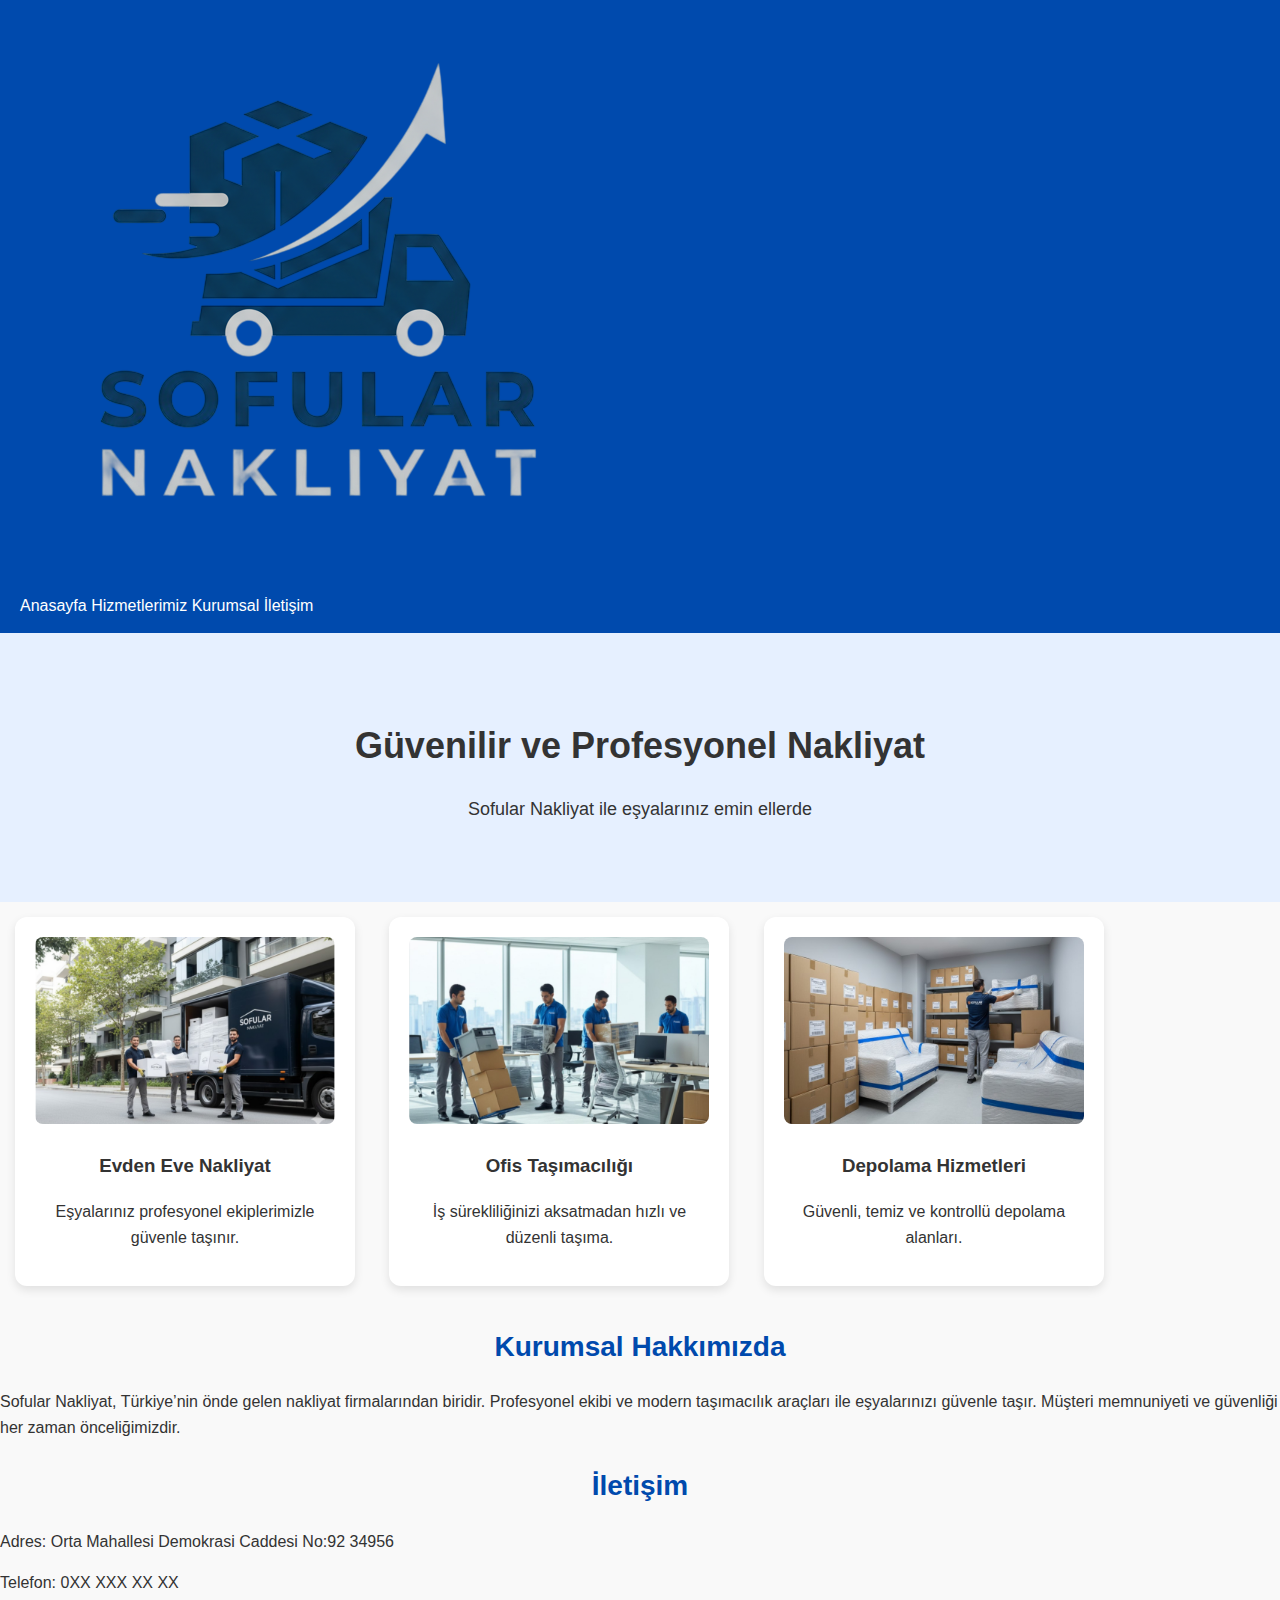
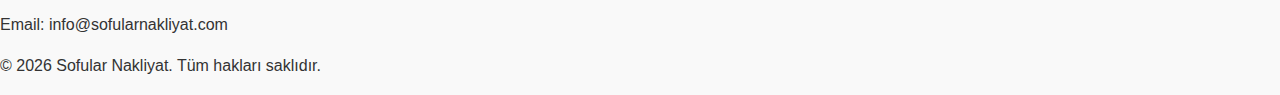
<file: index.html>
<!DOCTYPE html>
<html lang="tr">
<head>
    <meta charset="UTF-8">
    <title>Sofular Nakliyat</title>
    <meta name="viewport" content="width=device-width, initial-scale=1.0">
    <link rel="stylesheet" href="style.css">
</head>
<body>

    <!-- HEADER -->
    <header class="header">
        <div class="container header-flex">
            <img src="img/logo112.png" alt="Sofular Nakliyat Logo" class="logo">
            <nav class="nav">
                <a href="#">Anasayfa</a>
                <a href="#hizmetler">Hizmetlerimiz</a>
                <a href="#kurumsal">Kurumsal</a>
                <a href="#iletisim">İletişim</a>
            </nav>
        </div>
    </header>

    <!-- HERO -->
    <section class="hero">
        <div class="hero-overlay">
            <h1>Güvenilir ve Profesyonel Nakliyat</h1>
            <p>Sofular Nakliyat ile eşyalarınız emin ellerde</p>
        </div>
    </section>

    <!-- HİZMETLERİMİZ -->
    <section id="hizmetler" class="services container">

        <div class="service-card">
            <img src="img/evdeneve111.jpg" alt="Evden Eve Nakliyat">
            <h3>Evden Eve Nakliyat</h3>
            <p>Eşyalarınız profesyonel ekiplerimizle güvenle taşınır.</p>
        </div>

        <div class="service-card">
            <img src="img/ofis111.jpg" alt="Ofis Taşımacılığı">
            <h3>Ofis Taşımacılığı</h3>
            <p>İş sürekliliğinizi aksatmadan hızlı ve düzenli taşıma.</p>
        </div>

        <div class="service-card">
            <img src="img/depo111.jpg" alt="Eşya Depolama">
            <h3>Depolama Hizmetleri</h3>
            <p>Güvenli, temiz ve kontrollü depolama alanları.</p>
        </div>

    </section>

    <!-- KURUMSAL -->
    <section id="kurumsal" class="kurumsal container">
        <h2>Kurumsal Hakkımızda</h2>
        <p>Sofular Nakliyat, Türkiye’nin önde gelen nakliyat firmalarından biridir. Profesyonel ekibi ve modern taşımacılık araçları ile eşyalarınızı güvenle taşır. Müşteri memnuniyeti ve güvenliği her zaman önceliğimizdir.</p>
    </section>

    <!-- İLETİŞİM -->
    <section id="iletisim" class="iletisim container">
        <h2>İletişim</h2>
        <p>Adres: Orta Mahallesi Demokrasi Caddesi No:92 34956</p>
        <p>Telefon: 0XX XXX XX XX</p>
        <p>Email: info@sofularnakliyat.com</p>
    </section>

    <!-- FOOTER -->
    <footer class="footer">
        <p>© 2026 Sofular Nakliyat. Tüm hakları saklıdır.</p>
    </footer>

</body>
</html>
</file>
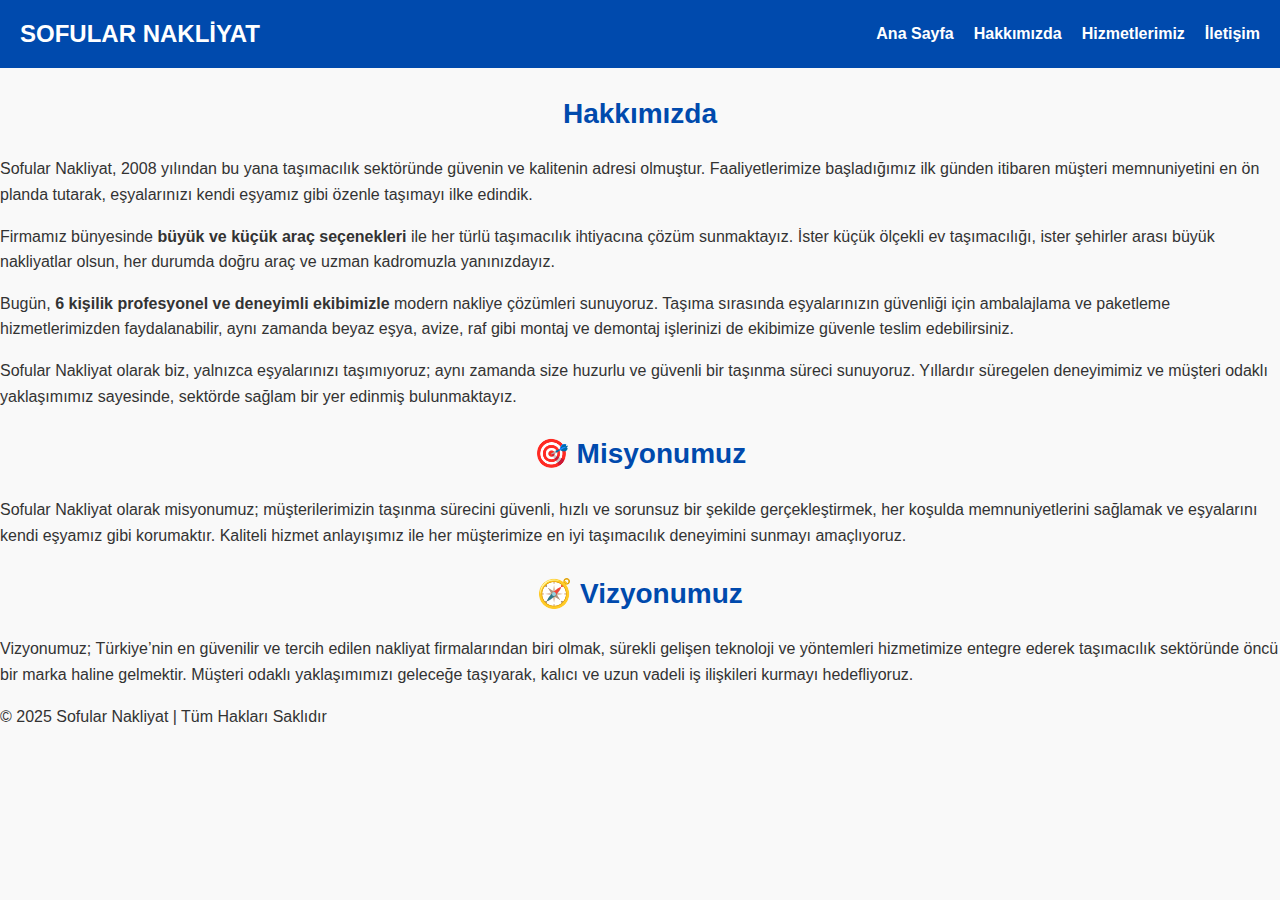
<file: hakkimizda.html>
<!DOCTYPE html>
<html lang="tr">
<head>
    <meta charset="UTF-8">
    <meta name="viewport" content="width=device-width, initial-scale=1.0">
    <title>Hakkımızda - Sofular Nakliyat</title>
    <link rel="stylesheet" href="style.css">
</head>
<body>
    <header>
        <div class="logo">SOFULAR NAKLİYAT</div>
        <nav>
            <ul>
                <li><a href="index.html">Ana Sayfa</a></li>
                <li><a href="hakkimizda.html">Hakkımızda</a></li>
                <li><a href="hizmetler.html">Hizmetlerimiz</a></li>
                <li><a href="iletisim.html">İletişim</a></li>
            </ul>
        </nav>
    </header>

    <section>
        <h2>Hakkımızda</h2>
        <p>
            Sofular Nakliyat, 2008 yılından bu yana taşımacılık sektöründe güvenin ve kalitenin adresi olmuştur. 
            Faaliyetlerimize başladığımız ilk günden itibaren müşteri memnuniyetini en ön planda tutarak, 
            eşyalarınızı kendi eşyamız gibi özenle taşımayı ilke edindik.
        </p>
        <p>
            Firmamız bünyesinde <strong>büyük ve küçük araç seçenekleri</strong> ile her türlü taşımacılık ihtiyacına çözüm sunmaktayız. 
            İster küçük ölçekli ev taşımacılığı, ister şehirler arası büyük nakliyatlar olsun, 
            her durumda doğru araç ve uzman kadromuzla yanınızdayız.
        </p>
        <p>
            Bugün, <strong>6 kişilik profesyonel ve deneyimli ekibimizle</strong> modern nakliye çözümleri sunuyoruz. 
            Taşıma sırasında eşyalarınızın güvenliği için ambalajlama ve paketleme hizmetlerimizden faydalanabilir, 
            aynı zamanda beyaz eşya, avize, raf gibi montaj ve demontaj işlerinizi de ekibimize güvenle teslim edebilirsiniz.
        </p>
        <p>
            Sofular Nakliyat olarak biz, yalnızca eşyalarınızı taşımıyoruz; 
            aynı zamanda size huzurlu ve güvenli bir taşınma süreci sunuyoruz. 
            Yıllardır süregelen deneyimimiz ve müşteri odaklı yaklaşımımız sayesinde, sektörde sağlam bir yer edinmiş bulunmaktayız.
        </p>
    </section>

    <section>
        <h2>🎯 Misyonumuz</h2>
        <p>
            Sofular Nakliyat olarak misyonumuz; müşterilerimizin taşınma sürecini 
            güvenli, hızlı ve sorunsuz bir şekilde gerçekleştirmek, 
            her koşulda memnuniyetlerini sağlamak ve eşyalarını kendi eşyamız gibi korumaktır. 
            Kaliteli hizmet anlayışımız ile her müşterimize en iyi taşımacılık deneyimini sunmayı amaçlıyoruz.
        </p>
    </section>

    <section>
        <h2>🧭 Vizyonumuz</h2>
        <p>
            Vizyonumuz; Türkiye’nin en güvenilir ve tercih edilen nakliyat firmalarından biri olmak, 
            sürekli gelişen teknoloji ve yöntemleri hizmetimize entegre ederek taşımacılık sektöründe öncü bir marka haline gelmektir. 
            Müşteri odaklı yaklaşımımızı geleceğe taşıyarak, kalıcı ve uzun vadeli iş ilişkileri kurmayı hedefliyoruz.
        </p>
    </section>

    <footer>
        <p>&copy; 2025 Sofular Nakliyat | Tüm Hakları Saklıdır</p>
    </footer>
</body>
</html>
</file>
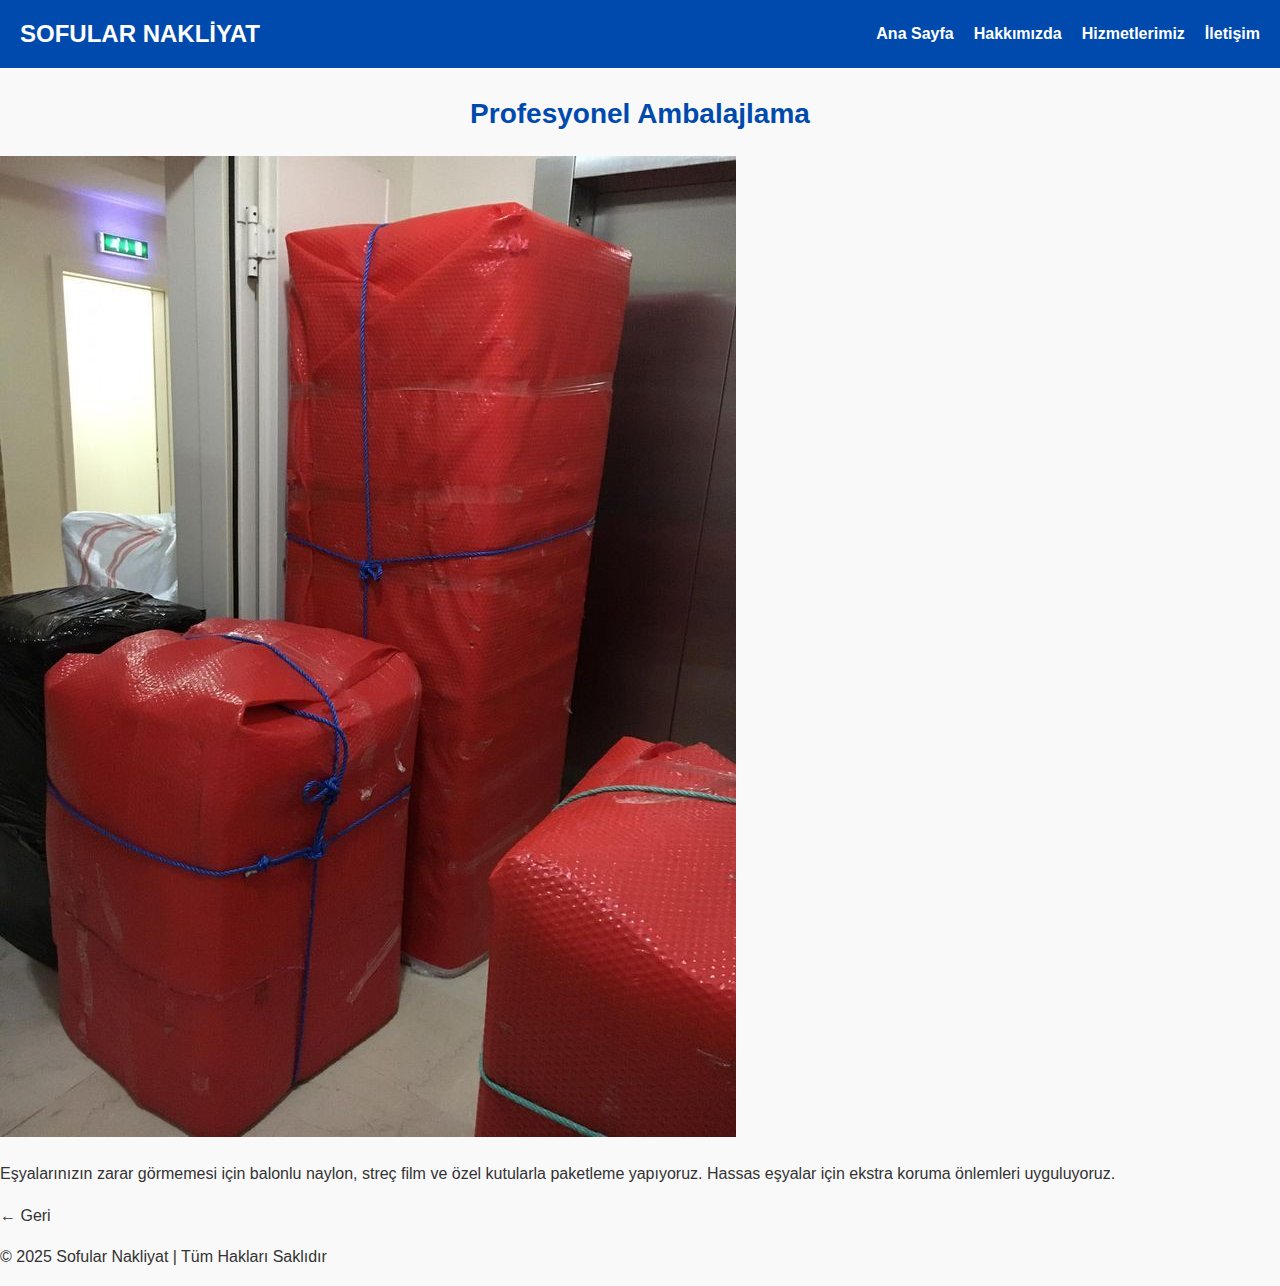
<file: hizmet-ambalaj.html>
<!DOCTYPE html>
<html lang="tr">
<head>
    <meta charset="UTF-8">
    <meta name="viewport" content="width=device-width, initial-scale=1.0">
    <title>Profesyonel Ambalajlama - Sofular Nakliyat</title>
    <link rel="stylesheet" href="style.css">
</head>
<body>
    <header>
        <div class="logo">SOFULAR NAKLİYAT</div>
        <nav>
            <ul>
                <li><a href="index.html">Ana Sayfa</a></li>
                <li><a href="hakkimizda.html">Hakkımızda</a></li>
                <li><a href="hizmetler.html">Hizmetlerimiz</a></li>
                <li><a href="iletisim.html">İletişim</a></li>
            </ul>
        </nav>
    </header>

    <section class="service-detail">
        <h2>Profesyonel Ambalajlama</h2>
        <img src="hizmet-ambalaj.jpg" alt="Profesyonel Ambalajlama">
        <p>Eşyalarınızın zarar görmemesi için balonlu naylon, streç film ve özel kutularla paketleme yapıyoruz. Hassas eşyalar için ekstra koruma önlemleri uyguluyoruz.</p>
        <a href="hizmetler.html">← Geri</a>
    </section>

    <footer>
        <p>&copy; 2025 Sofular Nakliyat | Tüm Hakları Saklıdır</p>
    </footer>
</body>
</html>
</file>
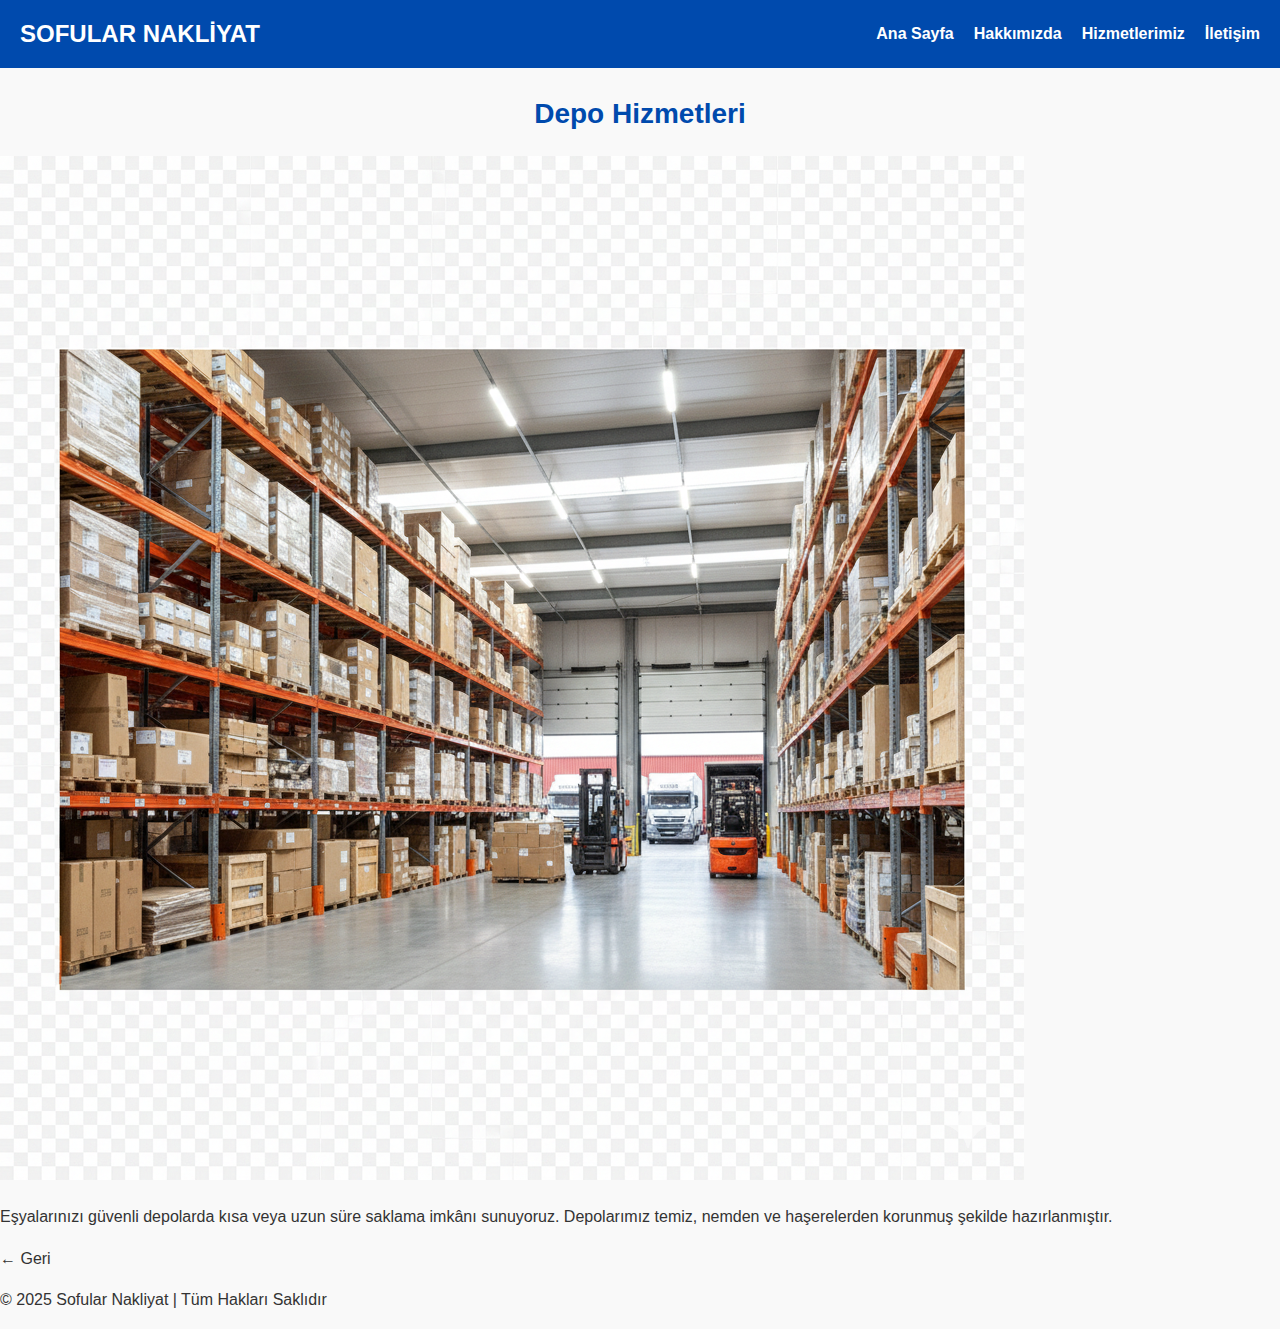
<file: hizmet-depo.html>
<!DOCTYPE html>
<html lang="tr">
<head>
    <meta charset="UTF-8">
    <meta name="viewport" content="width=device-width, initial-scale=1.0">
    <title>Depo Hizmetleri - Sofular Nakliyat</title>
    <link rel="stylesheet" href="style.css">
</head>
<body>
    <header>
        <div class="logo">SOFULAR NAKLİYAT</div>
        <nav>
            <ul>
                <li><a href="index.html">Ana Sayfa</a></li>
                <li><a href="hakkimizda.html">Hakkımızda</a></li>
                <li><a href="hizmetler.html">Hizmetlerimiz</a></li>
                <li><a href="iletisim.html">İletişim</a></li>
            </ul>
        </nav>
    </header>

    <section class="service-detail">
        <h2>Depo Hizmetleri</h2>
        <img src="hizmet-depo.jpg" alt="Depo Hizmetleri">
        <p>Eşyalarınızı güvenli depolarda kısa veya uzun süre saklama imkânı sunuyoruz. Depolarımız temiz, nemden ve haşerelerden korunmuş şekilde hazırlanmıştır.</p>
        <a href="hizmetler.html">← Geri</a>
    </section>

    <footer>
        <p>&copy; 2025 Sofular Nakliyat | Tüm Hakları Saklıdır</p>
    </footer>
</body>
</html>
</file>
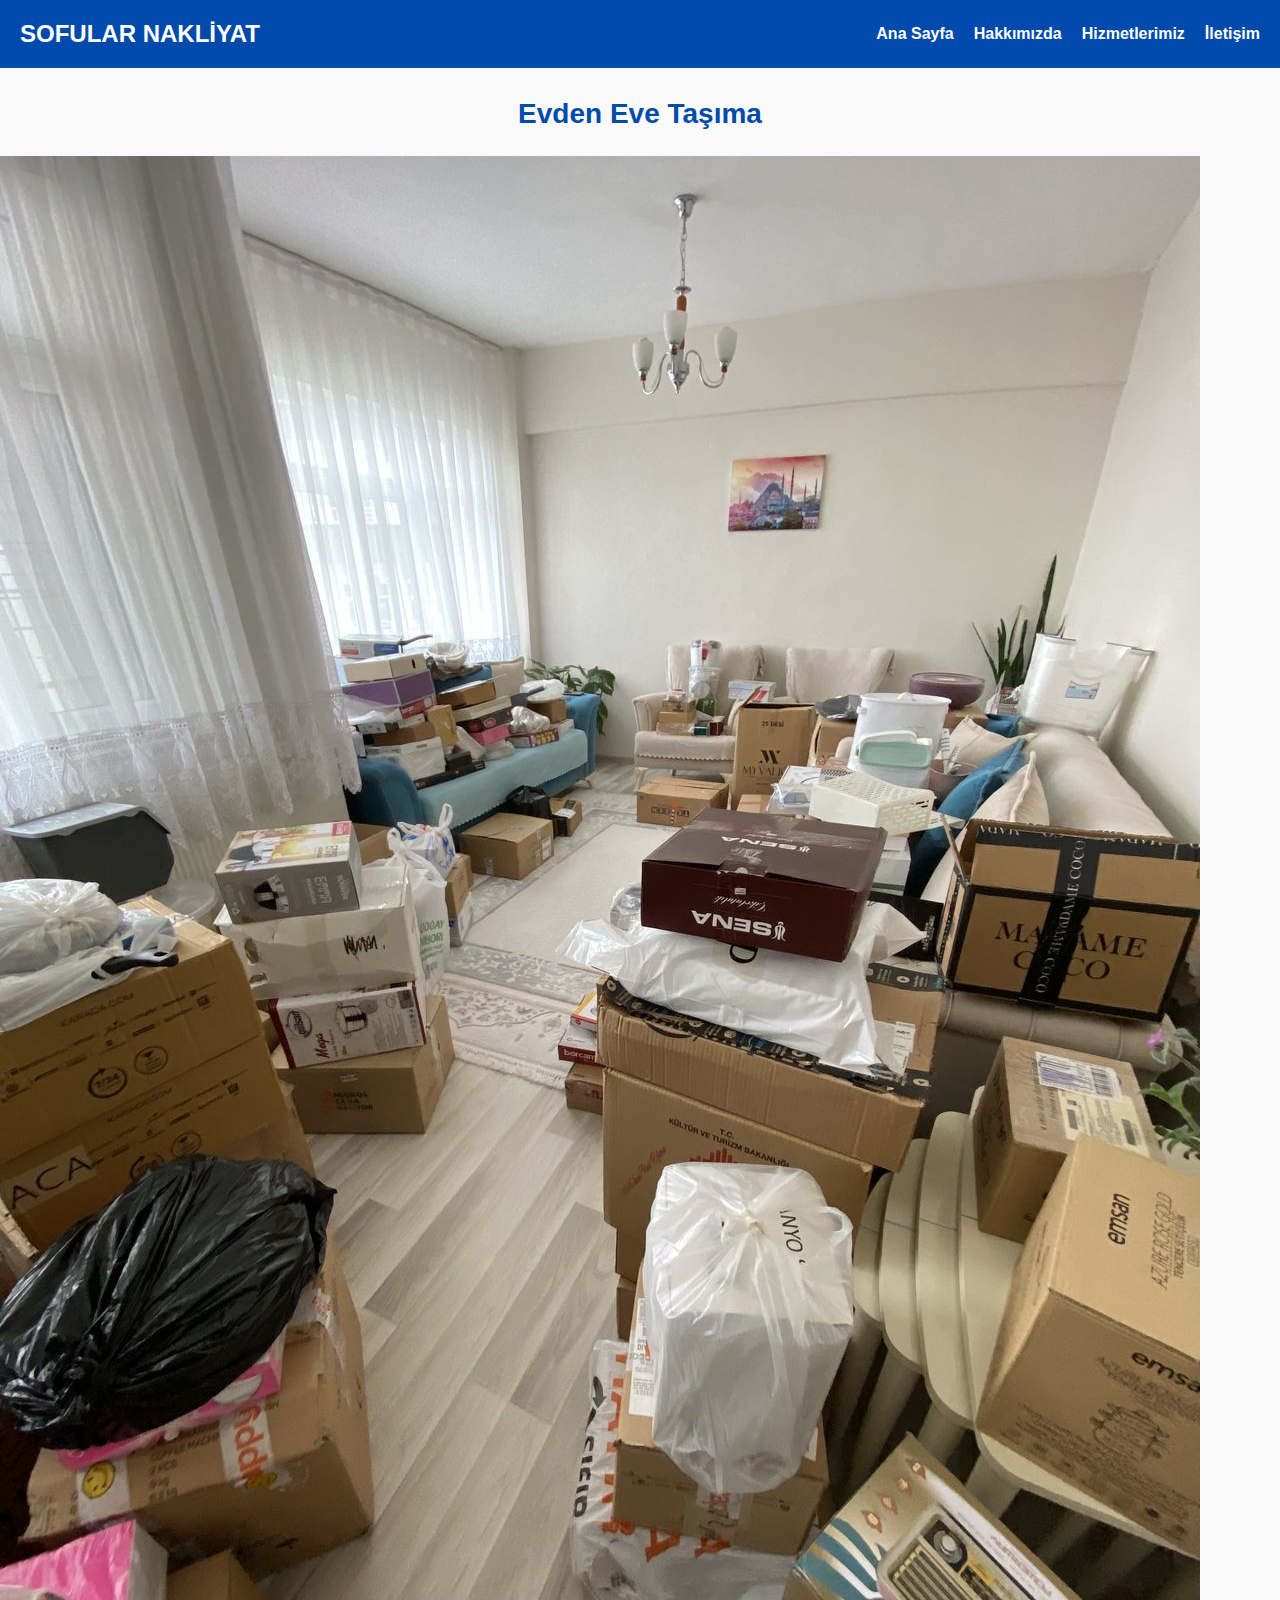
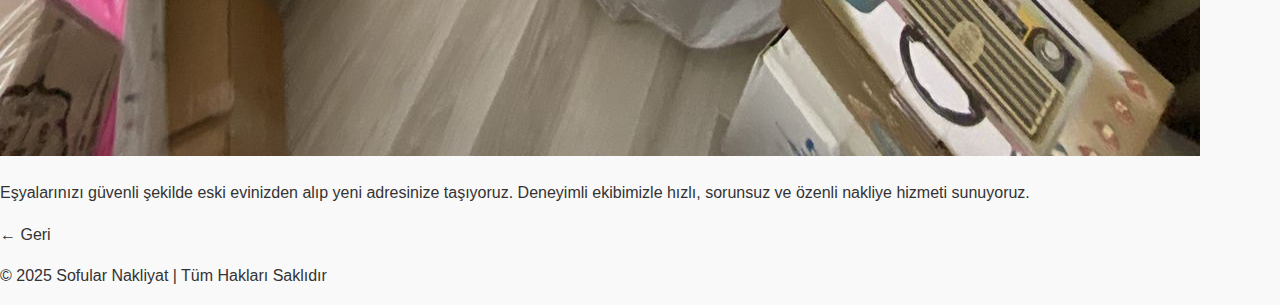
<file: hizmet-evdeneve (1).html>
<!DOCTYPE html>
<html lang="tr">
<head>
    <meta charset="UTF-8">
    <meta name="viewport" content="width=device-width, initial-scale=1.0">
    <title>Evden Eve Taşıma - Sofular Nakliyat</title>
    <link rel="stylesheet" href="style.css">
</head>
<body>
    <header>
        <div class="logo">SOFULAR NAKLİYAT</div>
        <nav>
            <ul>
                <li><a href="index.html">Ana Sayfa</a></li>
                <li><a href="hakkimizda.html">Hakkımızda</a></li>
                <li><a href="hizmetler.html">Hizmetlerimiz</a></li>
                <li><a href="iletisim.html">İletişim</a></li>
            </ul>
        </nav>
    </header>

    <section class="service-detail">
        <h2>Evden Eve Taşıma</h2>
        <img src="hizmet-evdeneve.jpg" alt="Evden Eve Taşıma">
        <p>Eşyalarınızı güvenli şekilde eski evinizden alıp yeni adresinize taşıyoruz. Deneyimli ekibimizle hızlı, sorunsuz ve özenli nakliye hizmeti sunuyoruz.</p>
        <a href="hizmetler.html">← Geri</a>
    </section>

    <footer>
        <p>&copy; 2025 Sofular Nakliyat | Tüm Hakları Saklıdır</p>
    </footer>
</body>
</html>
</file>
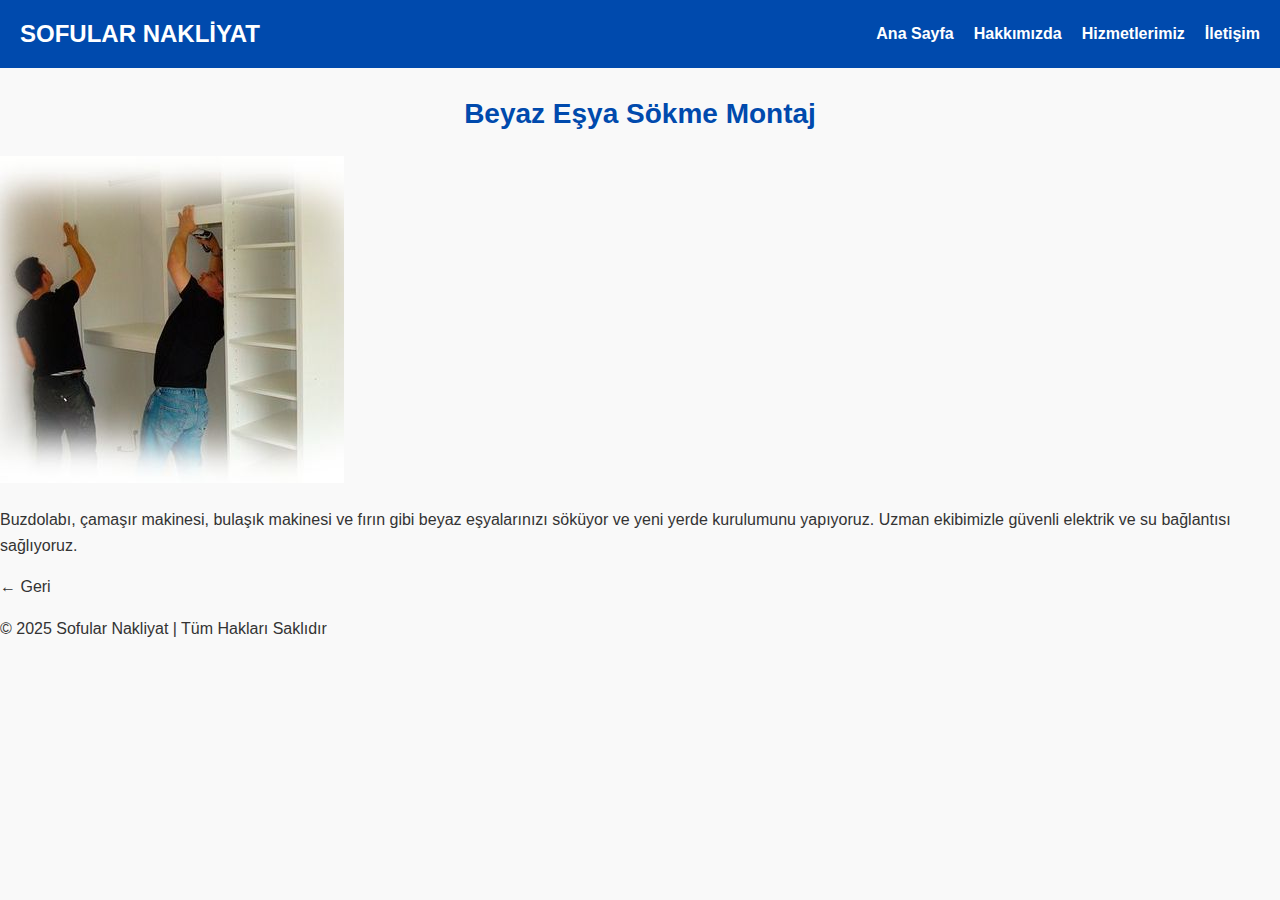
<file: hizmet-montaj.html>
<!DOCTYPE html>
<html lang="tr">
<head>
    <meta charset="UTF-8">
    <meta name="viewport" content="width=device-width, initial-scale=1.0">
    <title>Beyaz Eşya Sökme Montaj - Sofular Nakliyat</title>
    <link rel="stylesheet" href="style.css">
</head>
<body>
    <header>
        <div class="logo">SOFULAR NAKLİYAT</div>
        <nav>
            <ul>
                <li><a href="index.html">Ana Sayfa</a></li>
                <li><a href="hakkimizda.html">Hakkımızda</a></li>
                <li><a href="hizmetler.html">Hizmetlerimiz</a></li>
                <li><a href="iletisim.html">İletişim</a></li>
            </ul>
        </nav>
    </header>

    <section class="service-detail">
        <h2>Beyaz Eşya Sökme Montaj</h2>
        <img src="hizmet-montaj.jpg" alt="Beyaz Eşya Sökme Montaj">
        <p>Buzdolabı, çamaşır makinesi, bulaşık makinesi ve fırın gibi beyaz eşyalarınızı söküyor ve yeni yerde kurulumunu yapıyoruz. Uzman ekibimizle güvenli elektrik ve su bağlantısı sağlıyoruz.</p>
        <a href="hizmetler.html">← Geri</a>
    </section>

    <footer>
        <p>&copy; 2025 Sofular Nakliyat | Tüm Hakları Saklıdır</p>
    </footer>
</body>
</html>
</file>
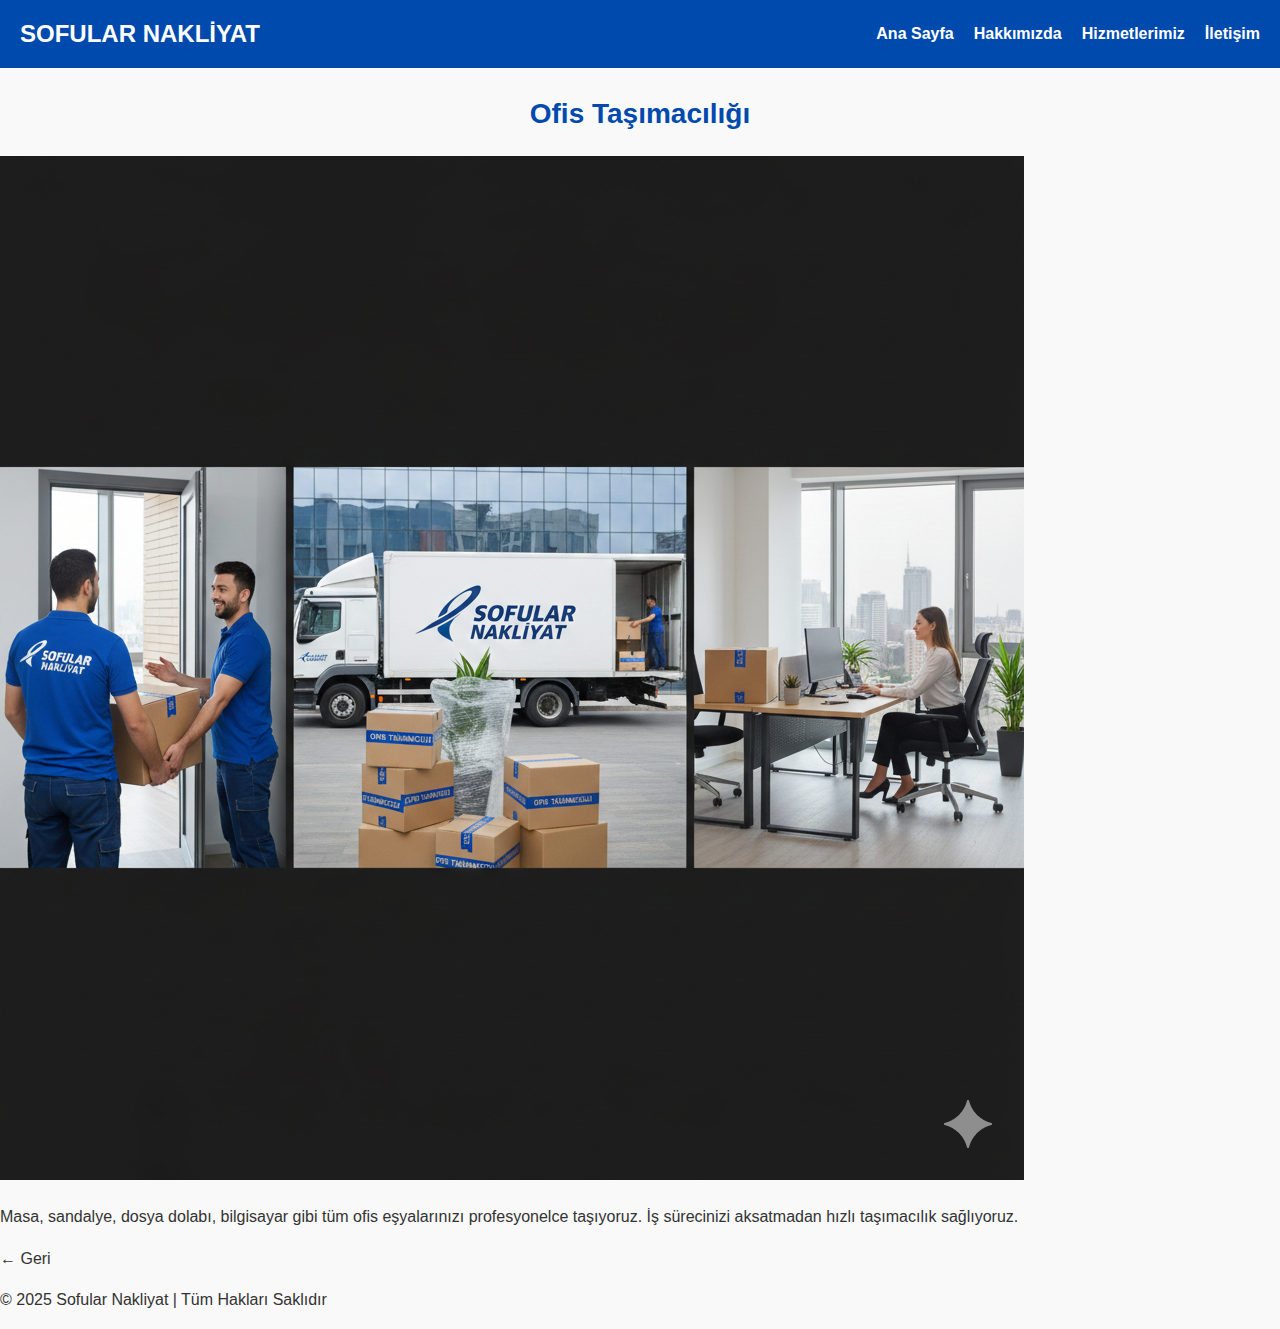
<file: hizmet-ofis.html>
<!DOCTYPE html>
<html lang="tr">
<head>
    <meta charset="UTF-8">
    <meta name="viewport" content="width=device-width, initial-scale=1.0">
    <title>Ofis Taşımacılığı - Sofular Nakliyat</title>
    <link rel="stylesheet" href="style.css">
</head>
<body>
    <header>
        <div class="logo">SOFULAR NAKLİYAT</div>
        <nav>
            <ul>
                <li><a href="index.html">Ana Sayfa</a></li>
                <li><a href="hakkimizda.html">Hakkımızda</a></li>
                <li><a href="hizmetler.html">Hizmetlerimiz</a></li>
                <li><a href="iletisim.html">İletişim</a></li>
            </ul>
        </nav>
    </header>

    <section class="service-detail">
        <h2>Ofis Taşımacılığı</h2>
        <img src="hizmet-ofis.jpg" alt="Ofis Taşımacılığı">
        <p>Masa, sandalye, dosya dolabı, bilgisayar gibi tüm ofis eşyalarınızı profesyonelce taşıyoruz. İş sürecinizi aksatmadan hızlı taşımacılık sağlıyoruz.</p>
        <a href="hizmetler.html">← Geri</a>
    </section>

    <footer>
        <p>&copy; 2025 Sofular Nakliyat | Tüm Hakları Saklıdır</p>
    </footer>
</body>
</html>
</file>
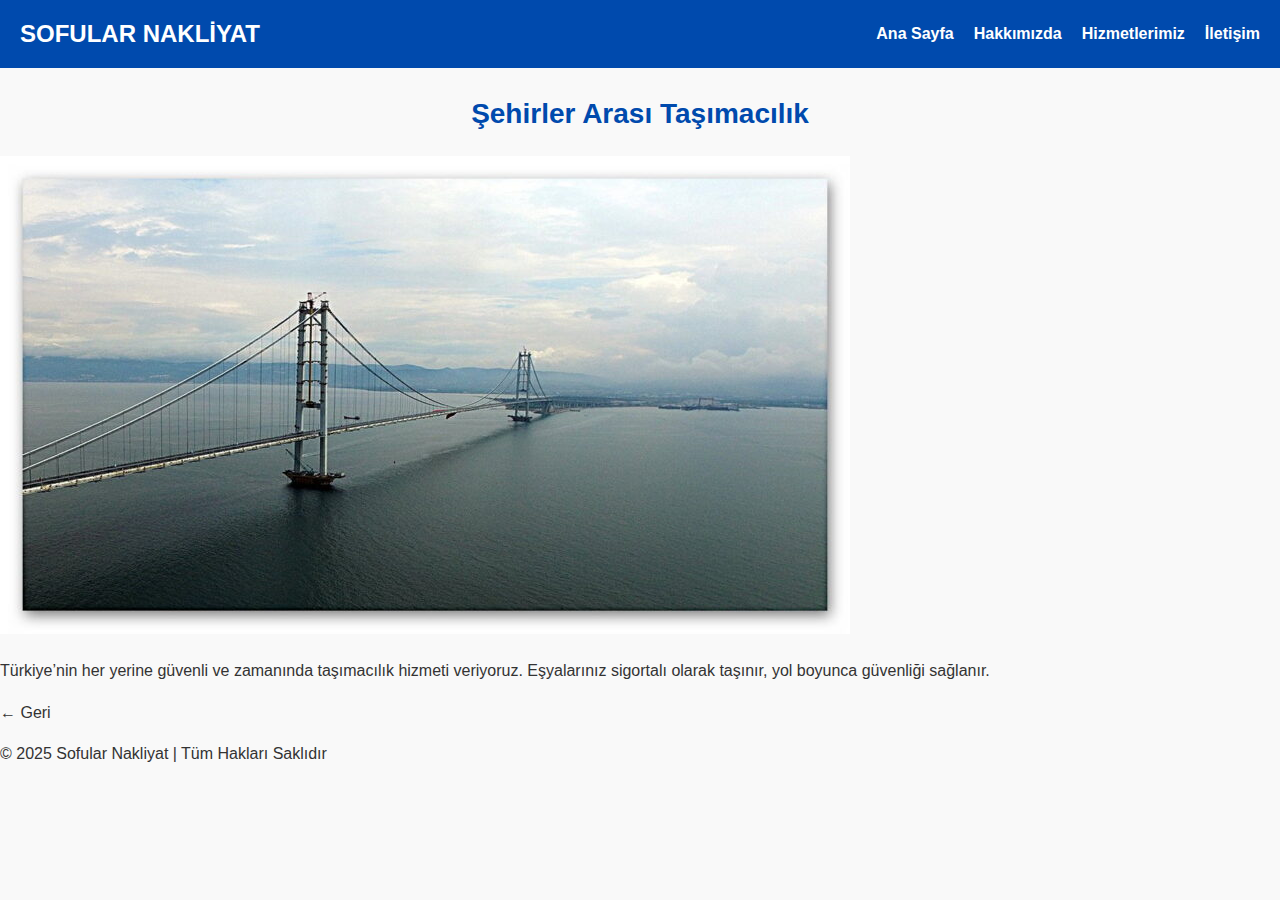
<file: hizmet-sehirlerarasi.html>
<!DOCTYPE html>
<html lang="tr">
<head>
    <meta charset="UTF-8">
    <meta name="viewport" content="width=device-width, initial-scale=1.0">
    <title>Şehirler Arası Taşımacılık - Sofular Nakliyat</title>
    <link rel="stylesheet" href="style.css">
</head>
<body>
    <header>
        <div class="logo">SOFULAR NAKLİYAT</div>
        <nav>
            <ul>
                <li><a href="index.html">Ana Sayfa</a></li>
                <li><a href="hakkimizda.html">Hakkımızda</a></li>
                <li><a href="hizmetler.html">Hizmetlerimiz</a></li>
                <li><a href="iletisim.html">İletişim</a></li>
            </ul>
        </nav>
    </header>

    <section class="service-detail">
        <h2>Şehirler Arası Taşımacılık</h2>
        <img src="hizmet-sehirlerarasi.jpg" alt="Şehirler Arası Taşımacılık">
        <p>Türkiye’nin her yerine güvenli ve zamanında taşımacılık hizmeti veriyoruz. Eşyalarınız sigortalı olarak taşınır, yol boyunca güvenliği sağlanır.</p>
        <a href="hizmetler.html">← Geri</a>
    </section>

    <footer>
        <p>&copy; 2025 Sofular Nakliyat | Tüm Hakları Saklıdır</p>
    </footer>
</body>
</html>
</file>
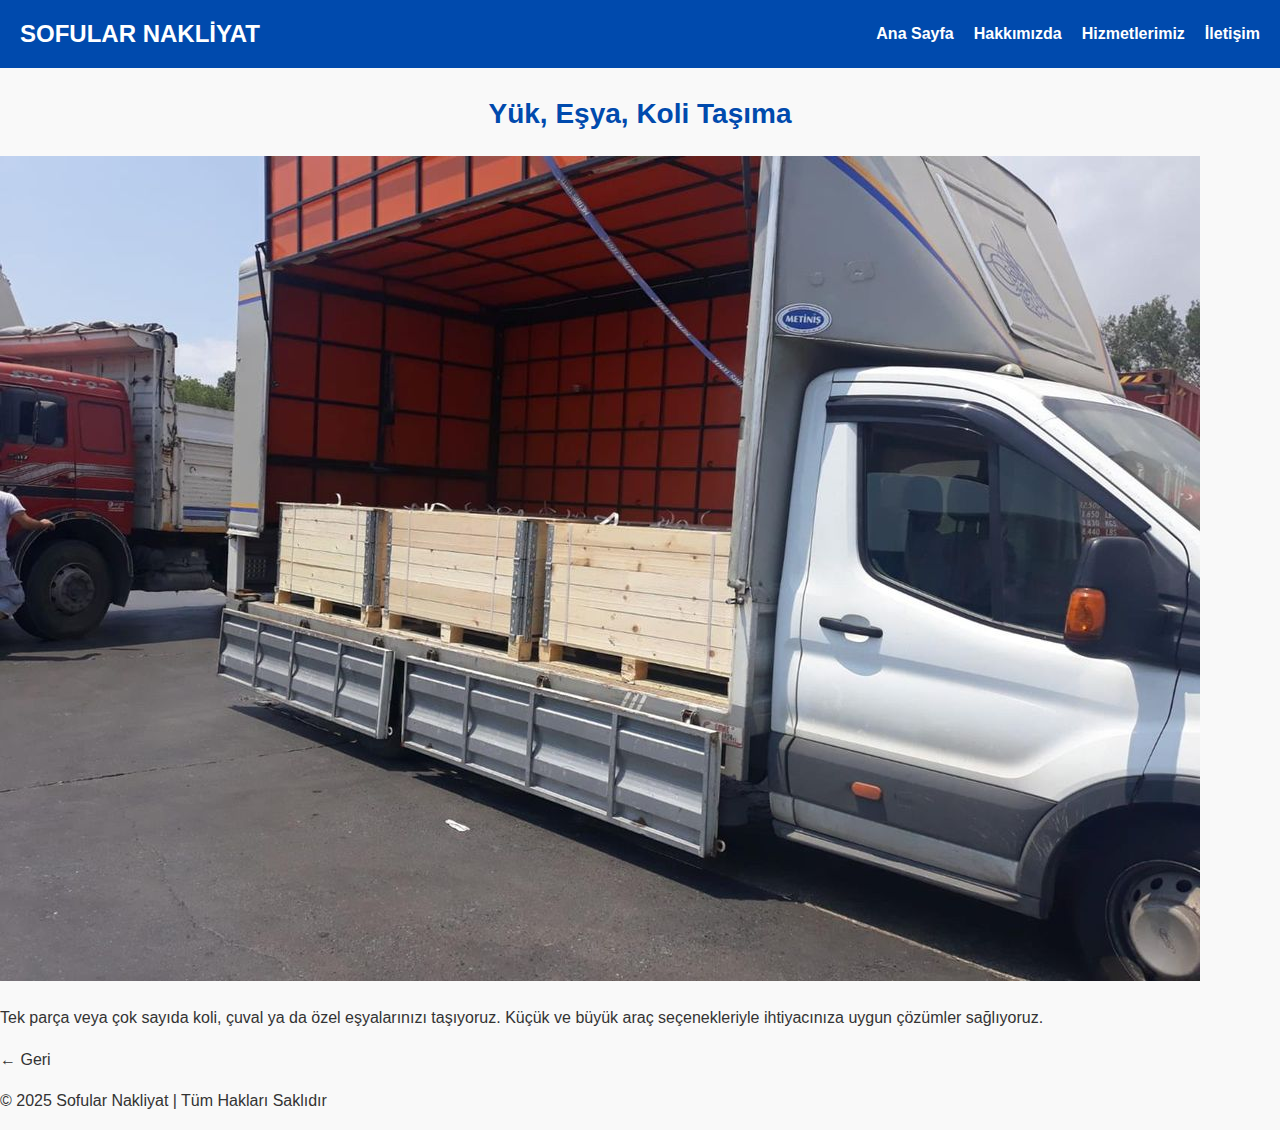
<file: hizmet-yuk.html>
<!DOCTYPE html>
<html lang="tr">
<head>
    <meta charset="UTF-8">
    <meta name="viewport" content="width=device-width, initial-scale=1.0">
    <title>Yük, Eşya, Koli Taşıma - Sofular Nakliyat</title>
    <link rel="stylesheet" href="style.css">
</head>
<body>
    <header>
        <div class="logo">SOFULAR NAKLİYAT</div>
        <nav>
            <ul>
                <li><a href="index.html">Ana Sayfa</a></li>
                <li><a href="hakkimizda.html">Hakkımızda</a></li>
                <li><a href="hizmetler.html">Hizmetlerimiz</a></li>
                <li><a href="iletisim.html">İletişim</a></li>
            </ul>
        </nav>
    </header>

    <section class="service-detail">
        <h2>Yük, Eşya, Koli Taşıma</h2>
        <img src="hizmet-yuk.jpg" alt="Yük, Eşya, Koli Taşıma">
        <p>Tek parça veya çok sayıda koli, çuval ya da özel eşyalarınızı taşıyoruz. Küçük ve büyük araç seçenekleriyle ihtiyacınıza uygun çözümler sağlıyoruz.</p>
        <a href="hizmetler.html">← Geri</a>
    </section>

    <footer>
        <p>&copy; 2025 Sofular Nakliyat | Tüm Hakları Saklıdır</p>
    </footer>
</body>
</html>
</file>
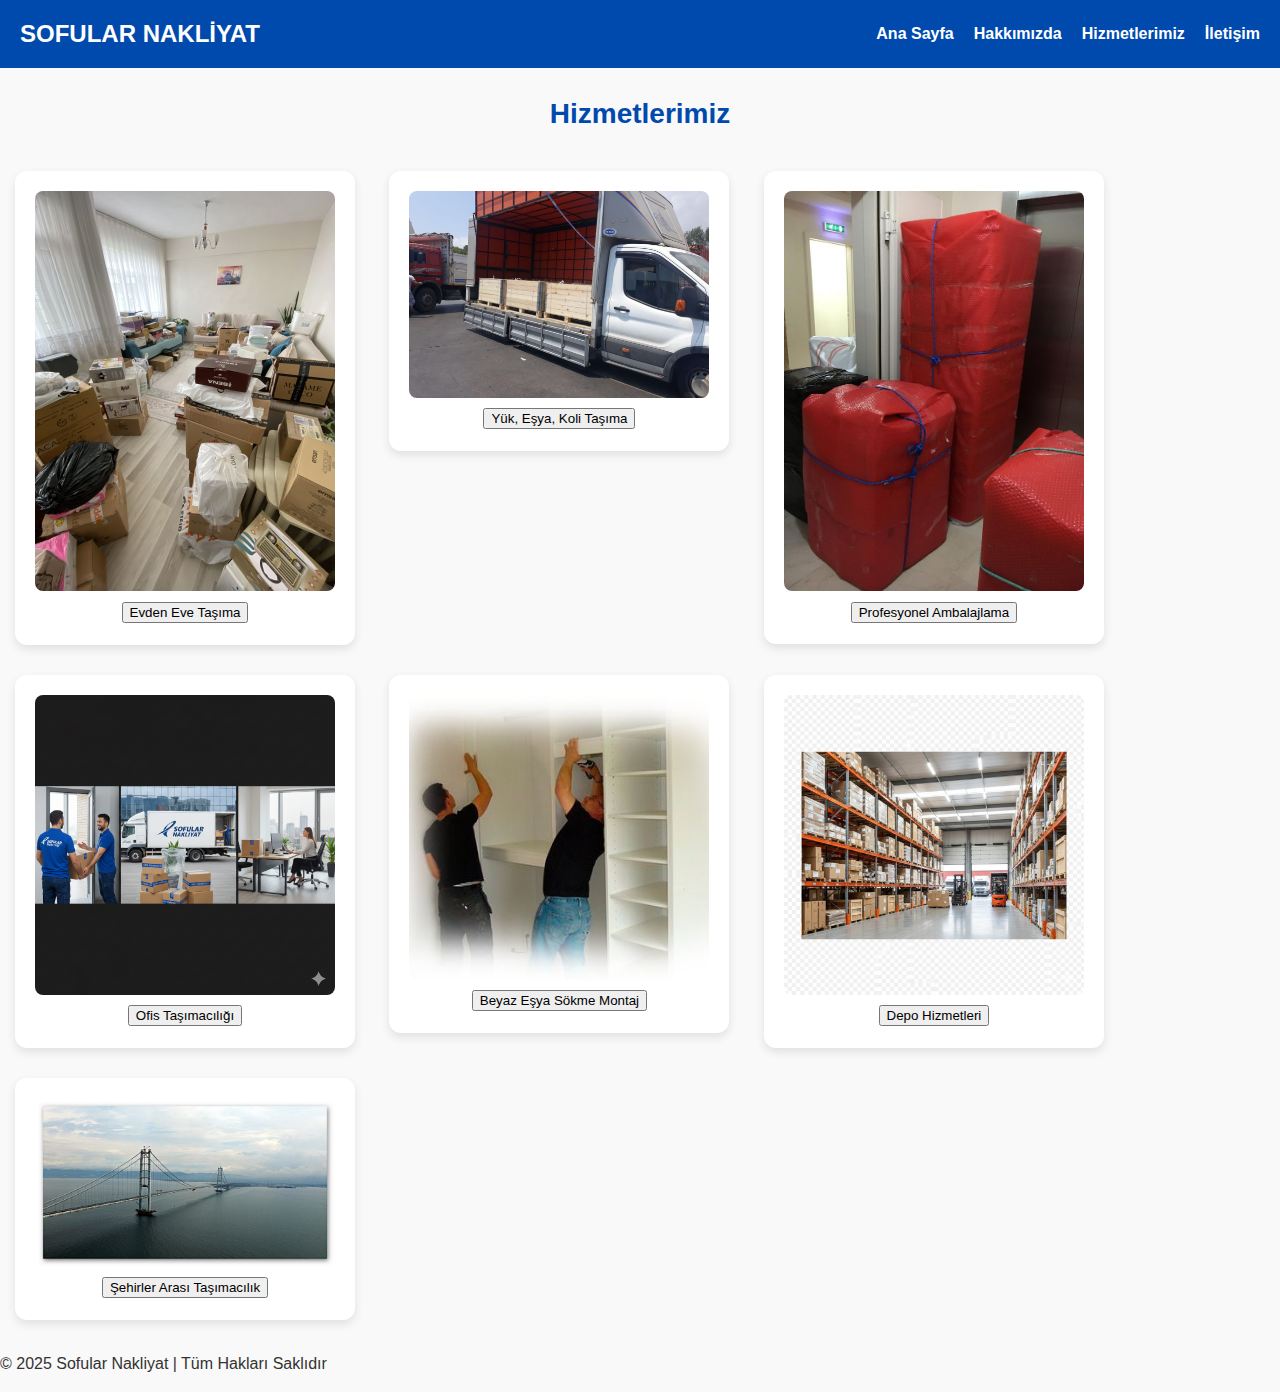
<file: hizmetler.html>
<!DOCTYPE html>
<html lang="tr">
<head>
    <meta charset="UTF-8">
    <meta name="viewport" content="width=device-width, initial-scale=1.0">
    <title>Hizmetlerimiz - Sofular Nakliyat</title>
    <link rel="stylesheet" href="style.css">
</head>
<body>
    <header>
        <div class="logo">SOFULAR NAKLİYAT</div>
        <nav>
            <ul>
                <li><a href="index.html">Ana Sayfa</a></li>
                <li><a href="hakkimizda.html">Hakkımızda</a></li>
                <li><a href="hizmetler.html">Hizmetlerimiz</a></li>
                <li><a href="iletisim.html">İletişim</a></li>
            </ul>
        </nav>
    </header>

    <section>
        <h2>Hizmetlerimiz</h2>

        <div class="service-card">
            <img src="hizmet-evdeneve.jpg" alt="Evden Eve Taşıma">
            <a href="hizmet-evdeneve.html"><button>Evden Eve Taşıma</button></a>
        </div>

        <div class="service-card">
            <img src="hizmet-yuk.jpg" alt="Yük, Eşya, Koli Taşıma">
            <a href="hizmet-yuk.html"><button>Yük, Eşya, Koli Taşıma</button></a>
        </div>

        <div class="service-card">
            <img src="hizmet-ambalaj.jpg" alt="Profesyonel Ambalajlama">
            <a href="hizmet-ambalaj.html"><button>Profesyonel Ambalajlama</button></a>
        </div>

        <div class="service-card">
            <img src="hizmet-ofis.jpg" alt="Ofis Taşımacılığı">
            <a href="hizmet-ofis.html"><button>Ofis Taşımacılığı</button></a>
        </div>

        <div class="service-card">
            <img src="hizmet-montaj.jpg" alt="Beyaz Eşya Sökme Montaj">
            <a href="hizmet-montaj.html"><button>Beyaz Eşya Sökme Montaj</button></a>
        </div>

        <div class="service-card">
            <img src="hizmet-depo.jpg" alt="Depo Hizmetleri">
            <a href="hizmet-depo.html"><button>Depo Hizmetleri</button></a>
        </div>

        <div class="service-card">
            <img src="hizmet-sehirlerarasi.jpg" alt="Şehirler Arası Taşımacılık">
            <a href="hizmet-sehirlerarasi.html"><button>Şehirler Arası Taşımacılık</button></a>
        </div>

    </section>

    <footer>
        <p>&copy; 2025 Sofular Nakliyat | Tüm Hakları Saklıdır</p>
    </footer>
</body>
</html>
</file>
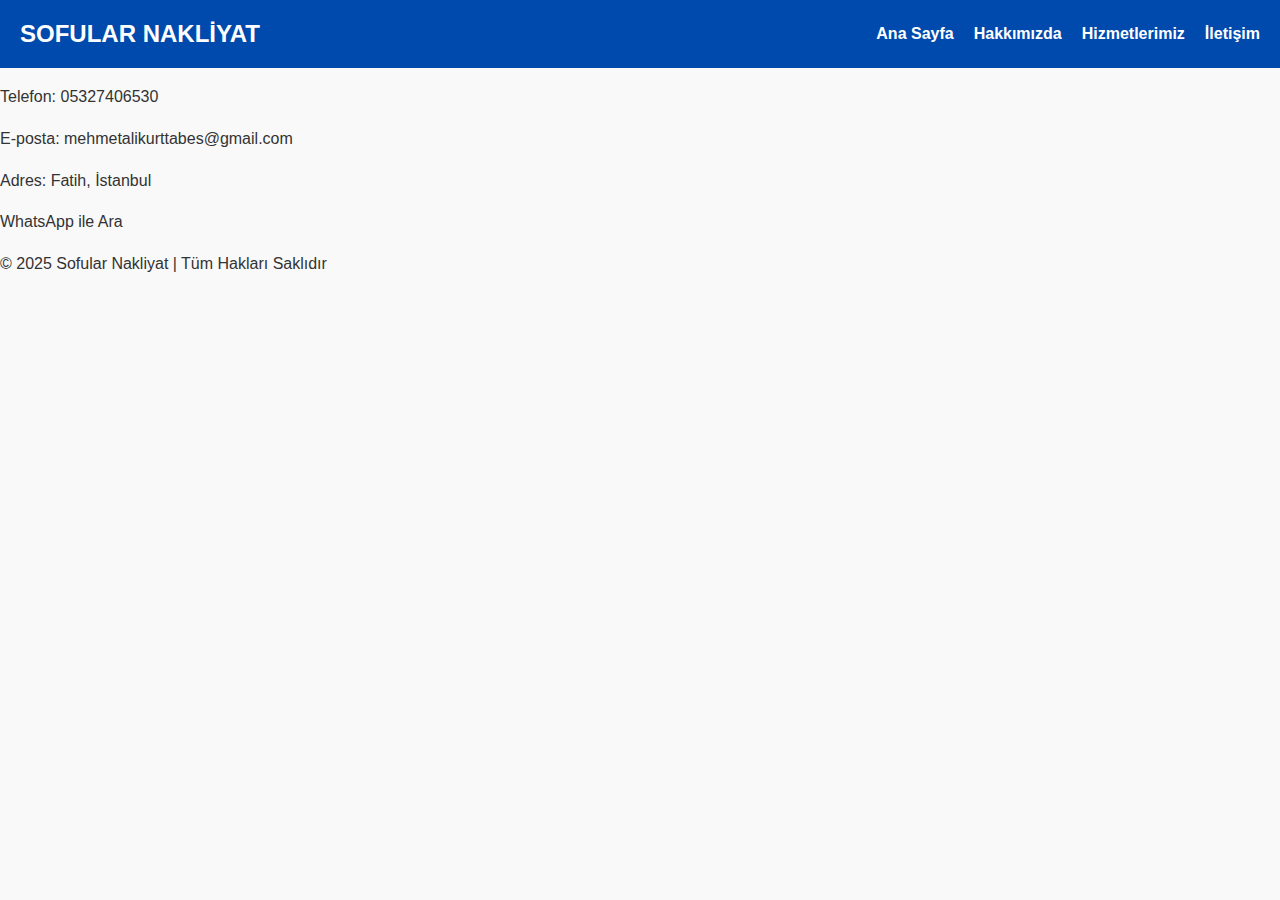
<file: iletisim.html>
<!DOCTYPE html>
<html lang="tr">
<head>
    <meta charset="UTF-8">
    <meta name="viewport" content="width=device-width, initial-scale=1.0">
    <title>İletişim - Sofular Nakliyat</title>
    <link rel="stylesheet" href="style.css">
</head>
<body>
    <header>
        <div class="logo">SOFULAR NAKLİYAT</div>
        <nav>
            <ul>
                <li><a href="index.html">Ana Sayfa</a></li>
                <li><a href="hakkimizda.html">Hakkımızda</a></li>
                <li><a href="hizmetler.html">Hizmetlerimiz</a></li>
                <li><a href="iletisim.html">İletişim</a></li>
            </ul>
        </nav>
    </header>

    <section class="contact-section">
        <div class="contact-card">
            <p>Telefon: 05327406530</p>
            <p>E-posta: mehmetalikurttabes@gmail.com</p>
            <p>Adres: Fatih, İstanbul</p>
            <a class="whatsapp" href="https://wa.me/905327406530">WhatsApp ile Ara</a>
        </div>
    </section>

    <footer>
        <p>&copy; 2025 Sofular Nakliyat | Tüm Hakları Saklıdır</p>
    </footer>
</body>
</html>
</file>
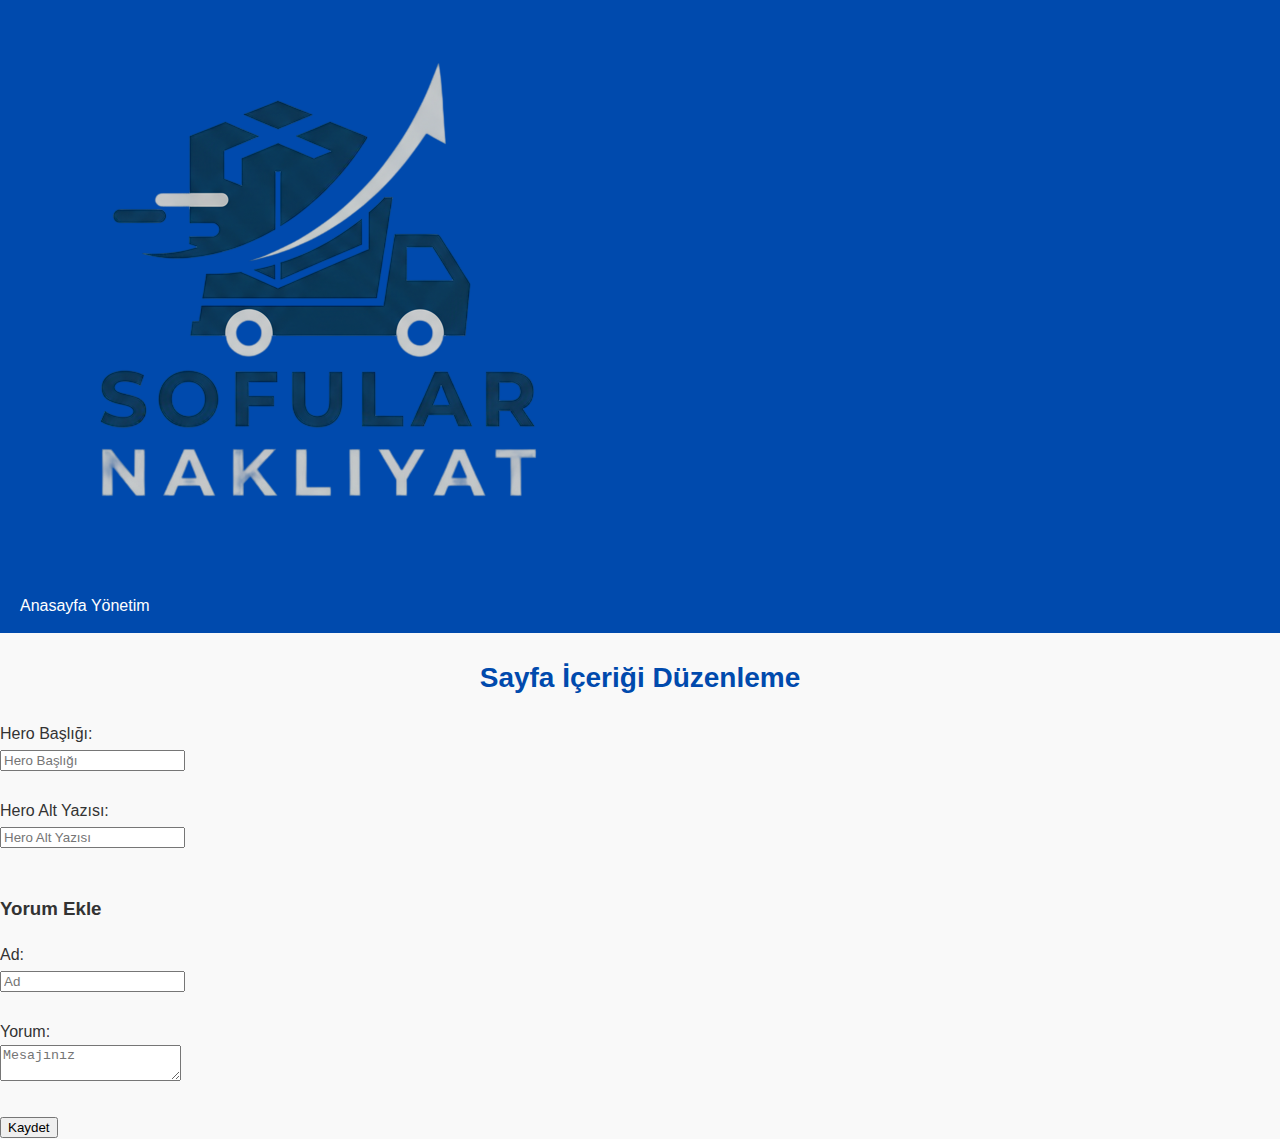
<file: yonetim.html>
<!DOCTYPE html>
<html lang="tr">
<head>
    <meta charset="UTF-8">
    <title>Yönetim Paneli - Sofular Nakliyat</title>
    <meta name="viewport" content="width=device-width, initial-scale=1.0">
    <link rel="stylesheet" href="style.css">
</head>
<body>
    <header class="header">
        <div class="container header-flex">
            <img src="img/logo112.png" alt="Sofular Nakliyat Logo" class="logo">
            <nav class="nav">
                <a href="index.html">Anasayfa</a>
                <a href="#">Yönetim</a>
            </nav>
        </div>
    </header>

    <section class="container">
        <h2>Sayfa İçeriği Düzenleme</h2>
        <form id="pageForm">
            <label for="heroText">Hero Başlığı:</label><br>
            <input type="text" id="heroText" placeholder="Hero Başlığı"><br><br>

            <label for="heroSubText">Hero Alt Yazısı:</label><br>
            <input type="text" id="heroSubText" placeholder="Hero Alt Yazısı"><br><br>

            <h3>Yorum Ekle</h3>
            <label for="yorumAdi">Ad:</label><br>
            <input type="text" id="yorumAdi" placeholder="Ad"><br><br>
            <label for="yorumMesaj">Yorum:</label><br>
            <textarea id="yorumMesaj" placeholder="Mesajınız"></textarea><br><br>
            <button type="submit">Kaydet</button>
        </form>
    </section>

    <script>
        // Yönetim panelinden sayfaya veri kaydetme (localStorage)
        const form = document.getElementById('pageForm');

        form.addEventListener('submit', function(e) {
            e.preventDefault();
            
            // Hero metinlerini kaydet
            localStorage.setItem('heroTitle', document.getElementById('heroText').value);
            localStorage.setItem('heroSubtitle', document.getElementById('heroSubText').value);
            
            // Yorumları kaydet
            let yorumlar = JSON.parse(localStorage.getItem('yorumlar')) || [];
            yorumlar.push({
                ad: document.getElementById('yorumAdi').value,
                mesaj: document.getElementById('yorumMesaj').value
            });
            localStorage.setItem('yorumlar', JSON.stringify(yorumlar));

            alert('Değişiklikler kaydedildi!');
            form.reset();
        });
    </script>
</body>
</html>
</file>
<file: style.css>
/* Genel Ayarlar */
body {
    margin: 0;
    font-family: Arial, Helvetica, sans-serif;
    line-height: 1.6;
    background-color: #f9f9f9;
    color: #333;
}

a {
    color: inherit;
    text-decoration: none;
}

/* Header */
header {
    background-color: #004aad;
    color: white;
    padding: 15px 20px;
    display: flex;
    justify-content: space-between;
    align-items: center;
    flex-wrap: wrap;
}

header .logo {
    font-size: 24px;
    font-weight: bold;
}

header nav ul {
    display: flex;
    list-style: none;
    margin: 0;
    padding: 0;
    justify-content: center;
}

header nav ul li {
    margin-left: 20px;
}

header nav ul li a {
    color: white;
    font-weight: bold;
    transition: 0.3s;
}

header nav ul li a:hover {
    color: #ffd700;
}

/* Hero */
.hero {
    background-color: #e6f0ff;
    text-align: center;
    padding: 60px 20px;
}

.hero h1 {
    font-size: 36px;
    margin-bottom: 20px;
}

.hero p {
    font-size: 18px;
}

.hero img {
    max-width: 100%;
    height: auto;
}

/* Section Başlıkları */
section h2 {
    text-align: center;
    margin-bottom: 20px;
    font-size: 28px;
    color: #004aad;
}

/* Hizmetler Kartları */
.service-card {
    background: #ffffff;
    border-radius: 12px;
    padding: 20px;
    margin: 15px;
    display: inline-block;
    width: 300px;
    vertical-align: top;
    box-shadow: 0 4px 10px rgba(0,0,0,0.1);
    text-align: center;
    transition: 0.3s;
}

.service-card img {
    max-width: 100%;
    border-radius: 8px;
    margin-bottom:
</file>
